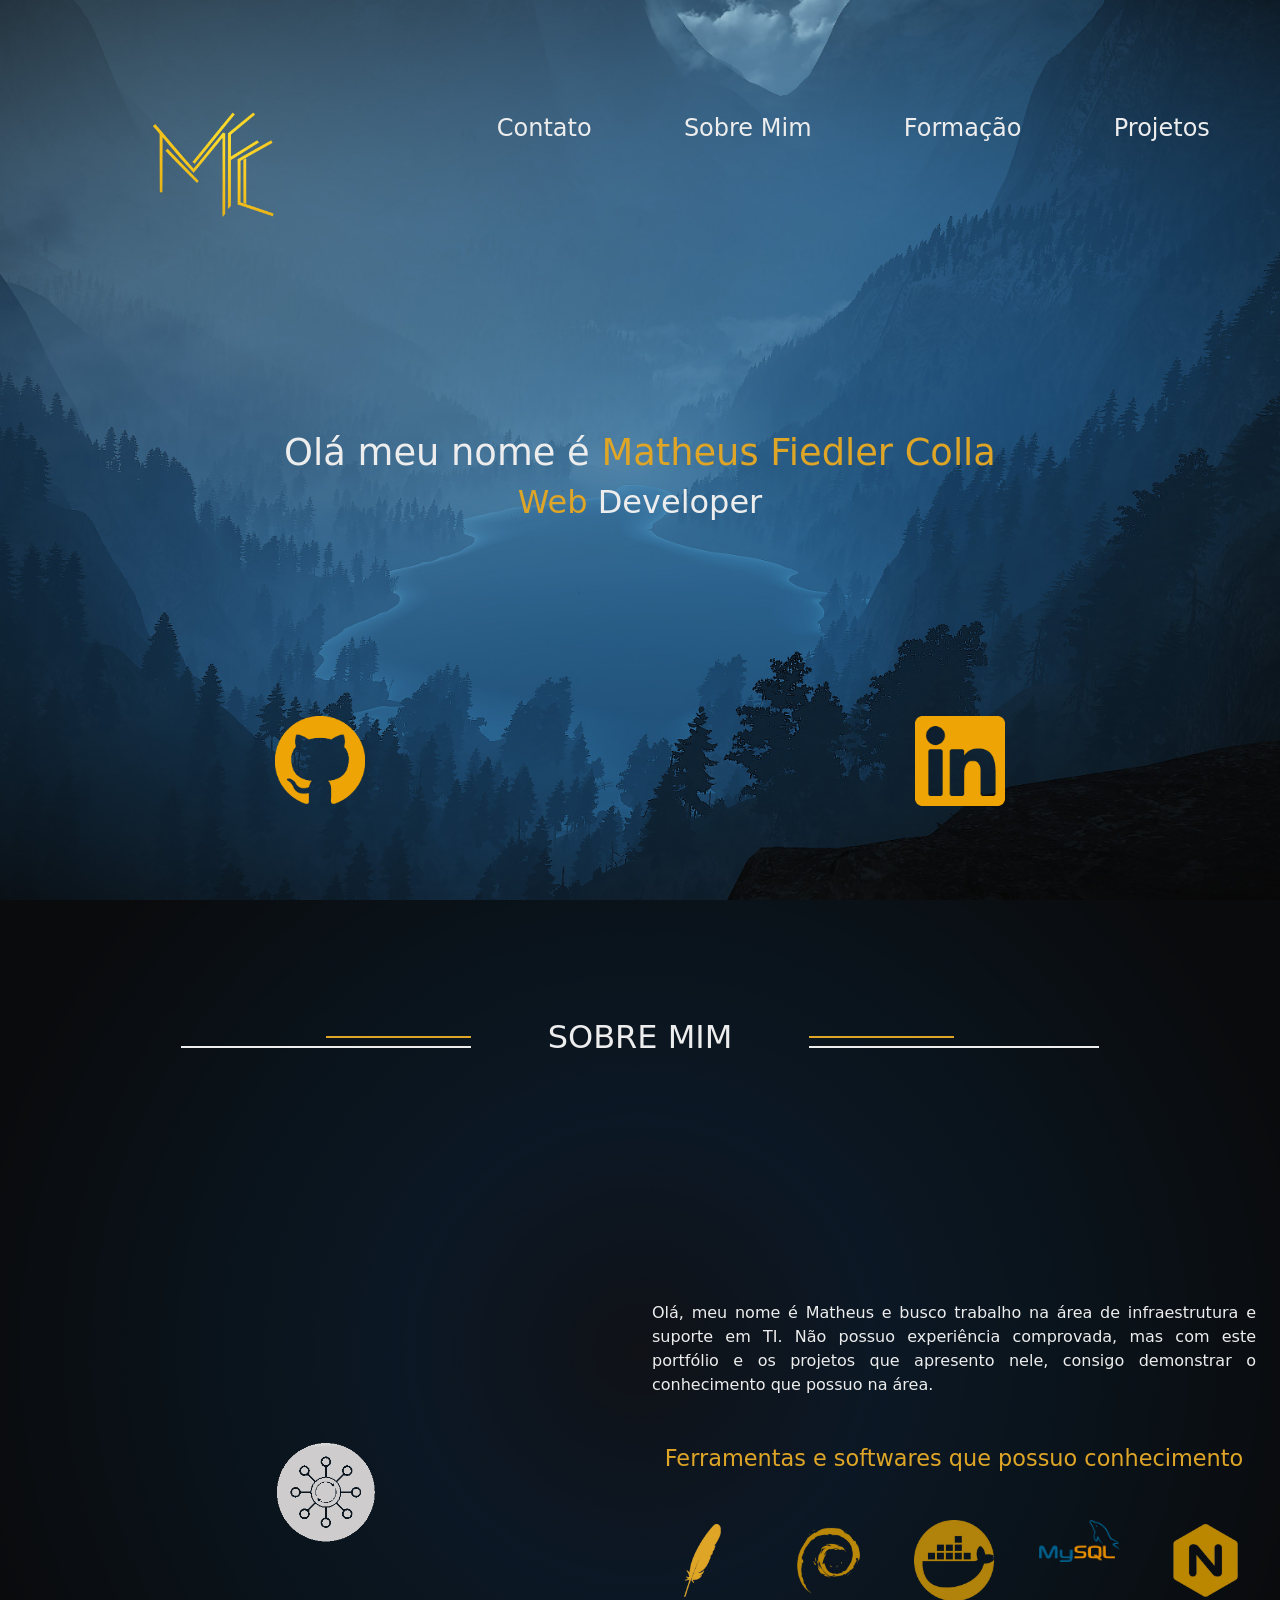
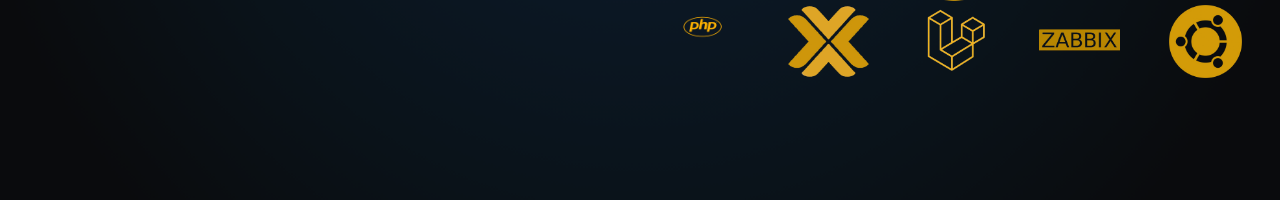
<file: index.html>
<!doctype html>
<html lang="en">
  <head>
    <meta charset="utf-8" />
    <meta name="viewport" content="width=device-width, initial-scale=1" />
    <title>layoutit-project</title>
    <meta name="description" content="Generated with Layoutit" />
    <link href="https://cdn.jsdelivr.net/npm/bootstrap@5.3.8/dist/css/bootstrap.min.css" rel="stylesheet">

    <link rel="stylesheet" href="./css/animacoes.css">
    <link rel="stylesheet" href="./css/pagina_inicial.css">
    <link rel="stylesheet" href="./css/sobre_mim.css">
        <style>

        html, body{
        height: 100%;
        margin: 0;
    }

    :root{
        --cor_linhas: #dea526;
        --cor_texto: #ededed;
        --fonte_texto: "Arimo", sans-serif;
        --fonte_titulos: "Roboto Flex", sans-serif;
        --contorno_hover_cursos: #ffffff70;
    }

    #sobre_mim h1{
        color: var(--cor_texto);
        font-weight: 300;
    }

    #sobre_mim h3{
        color: #dea526;
        font-weight: 200;
    }

    #sobre_mim p{
        color: var(--cor_texto);
        font-weight: 200;
    }

    #sobre_mim{
        min-height: 100vh;
        background-image: url("../images/fundo.png");
        background-size: cover;        
        background-position: center;   
        background-repeat: no-repeat; 
    }

    #sobre_mim .img-fluid{
        max-height: 100px;
    }


    </style>
  </head>
  <body>
    <div id="home" class="container-fluid d-flex flex-column justify-content-around min-vh-100">
    <div class="row">
        <div class="col-4 d-flex justify-content-center align-items-center">
            <img
                class="img logo rounded"
                src="./images/logo_matheus.png"
                alt="Logo com iniciais do meu nome"
            />
        </div>
    <div class="col-8">
        <div id="nav-area">
            <div class="row">
            <div class="col">
                <nav class="navbar navbar-expand-sm">
                <div class="container-fluid d-flex justify-content-end">
                    <button class="navbar-toggler" type="button" data-bs-toggle="collapse" data-bs-target="#navbarText" aria-controls="navbarText" aria-expanded="false" aria-label="Toggle navigation">
                        <span class="navbar-toggler-icon"></span>
                    </button>
                    <div class="collapse navbar-collapse" id="navbarText">
                        <ul class="navbar-nav d-flex justify-content-around align-items-center w-100">
                            <li class="nav-item">
                            <a id="botao_contato" class="nav-link" href="#" alt="Contato">Contato</a>
                            </li>
                            <li class="nav-item">
                            <a class="nav-link" href="#sobre_mim" alt="Sobre Mim">Sobre Mim</a>
                            </li>
                            <li class="nav-item">
                            <a class="nav-link" href="#" alt="Formação">Formação</a>
                            </li>
                            <li class="nav-item">
                            <a class="nav-link" href="#" alt="Projetos">Projetos</a>
                            </li>
                        </ul>
                    </div>
                </div>
                </nav>

            </div>
            </div>
        </div>
    </div>
    </div>
    <div class="row">
        <div class="col-12">
            <h1 class="h1 text-center pr-3">
                Olá meu nome é <span>Matheus Fiedler Colla</span>
            </h1>
            <h2 class="h2 text-center">
                <span>Web</span> Developer
            </h2>
            <div id="contatos" class="d-none flex-column flex-md-row justify-content-center align-items-center gap-3 mt-4">
                <div class="contato-item">
                    <img class="imagem_contato img-fluid icone rounded" src="images/icone_telefone.png" alt="Ícone Telefone">
                    <p class="contato-texto">(55) 9 8123-2927</p>
                </div>

                <div class="contato-item">
                    <img class="imagem_contato img-fluid icone rounded" src="images/icone_email.png" alt="Ícone Email">
                    <p class="contato-texto">matheusfiedlercolla@gmail.com</p>
                </div>
            </div> 
        </div>
    </div>
    <div class="row">
        <div class="col-6 d-flex justify-content-center">
            <a href="">
                <img
                    class="img-fluid icone rounded"
                    src="./images/git.png"
                    alt="Bike"
                />
            </a>
        </div>
        <div class="col-6 d-flex justify-content-center">
            <a href="">
                <img
                    class="img-fluid icone rounded"
                    src="./images/linkedin.png"
                    alt="Bike"
                />
            </a>
        </div>
    </div>
</div>

<!-- CONTAINER SOBRE MIM -->
<div id="sobre_mim" class="container-fluid d-flex flex-column min-vh-100 align-items-center justify-content-around">
    <div class="row d-flex justify-content-center align-items-center w-100">
        <div class="col-3 d-flex flex-column align-items-end">
            <div class="col-6 mb-2" style="border: 1px solid #dea526;"></div>
            <div class="col-12" style="border: 1px solid #ededed;"></div>
        </div>
        <div class="col-3">
            <h1 class="h1 text-center">
               SOBRE MIM
            </h1>
        </div>
        <div class="col-3 d-flex flex-column">
            <div class="col-6 mb-2" style="border: 1px solid #dea526;"></div>
            <div class="col-12" style="border: 1px solid #ededed;"></div>
        </div>
    </div>
    <div id="conteudo_sobre" class="row w-100">
        <div class="col-6 d-flex justify-content-center align-items-center">
            <img
                class="img-fluid rounded"
                src="./images/sistemas para internet.png"
                alt="Bike"
            />
        </div>
        <div class="col-6">
            <p class="text-left mb-5">
                Olá, meu nome é Matheus e busco trabalho na área de infraestrutura e suporte em TI.
                Não possuo experiência comprovada, mas com este portfólio e os projetos que apresento nele,
                consigo demonstrar o conhecimento que possuo na área.
            </p>
            <h3 class="h3 text-center mb-5">
                Ferramentas e softwares que possuo conhecimento
            </h3>
            <div class="row d-flex justify-content-around">
                <div class="col-2">
                    <img
                        class="img-fluid"
                        src="/images/apache.jpg"
                        alt="Bike"
                    />
                </div>
                <div class="col-2">
                    <img
                        class="img-fluid"
                        src="/images/debian.png"
                        alt="Bike"
                    />
                </div>
                <div class="col-2">
                    <img
                        class="img-fluid"
                        src="/images/docker.png"
                        alt="Bike"
                    />
                </div>
                <div class="col-2">
                    <img
                        class="img-fluid"
                        src="/images/mysql.png"
                        alt="Bike"
                    />
                </div>
                <div class="col-2">
                    <img
                        class="img-fluid"
                        src="/images/nginx.png"
                        alt="Bike"
                    />
                </div>
            </div>
            <div class="row d-flex justify-content-around">
                <div class="col-2">
                    <img
                        class="img-fluid"
                        src="/images/php.png"
                        alt="Bike"
                    />
                </div>
                 <div class="col-2">
                    <img
                        class="img-fluid"
                        src="/images/proxmox.png"
                        alt="Bike"
                    />
                </div>
                <div class="col-2">
                    <img
                        class="img-fluid"
                        src="/images/Laravel.png"
                        alt="Bike"
                    />
                </div>
                <div class="col-2">
                    <img
                        class="img-fluid"
                        src="/images/zabbix.png"
                        alt="Bike"
                    />
                </div>
                <div class="col-2">
                    <img
                        class="img-fluid"
                        src="/images/ubuntu.png"
                        alt="Bike"
                    />
            </div>
        </div>
    </div>
</div>
</div>
<script src="https://cdn.jsdelivr.net/npm/bootstrap@5.3.8/dist/js/bootstrap.bundle.min.js"></script>
<script src="/js/home.js"></script>
  </body>
</html>
</file>
<file: css/animacoes.css>
@keyframes surgir_cima_baixo{
    from{
        transform: translateY(-50px);
    }

    to{
        transform: translateY(0px);
    }
}

@keyframes surgir_baixo_cima{
    from{
        transform: translateY(50px);
    }

    to{
        transform: translateY(0px);
    }
}

@keyframes surgir_esquerda_direita {
    from{
        transform: translateX(90px);
    }

    to{
        transform: translateX(0px);
    }
}

@keyframes contornar_bordas{
    0% {
        border-bottom: 1px solid var(--cor_linhas);
    }

    25%{
        border-bottom: 1px solid var(--cor_linhas);
        border-right: 1px solid var(--cor_linhas);
    }

    75%{
        border-bottom: 1px solid var(--cor_linhas);
        border-right: 1px solid var(--cor_linhas);
        border-top: 1px solid var(--cor_linhas);
    }

    100%{
        border-bottom: 1px solid var(--cor_linhas);
        border-right: 1px solid var(--cor_linhas);
        border-top: 1px solid var(--cor_linhas);
        border-left: 1px solid var(--cor_linhas);
    }
}

@keyframes surgir_menu{
    from{
        transform: translateX(40px);
    }

    to{
        transform: translateX(0px);
    }
}
</file>
<file: css/pagina_inicial.css>
:root {
    --font-size-base: 1rem;
}
#home{
    gap: 0;
    min-height: 100vh;
    background-image: url("../images/plano_fundo.png");
    background-size: cover;        
    background-position: center;   
    background-repeat: no-repeat; 
    }
#home .icone {
    max-width: 90px;
    height: auto;
}

#home .logo{
    max-width: 150px;
    height: auto;
}
#home .imagem_contato{
    max-width: 50px;
    height: auto;
    margin-bottom: 2%;
}

#home .h1,.h2,.h4, .nav-item{
    font-weight: 300;
    color: #ededed;
}

#home .nav-link{
    color: #ededed;
}

#home .nav-link:hover{
    color: #dea526;
}

#home span{
    color: #dea526;
}

#home p{
    color: #ededed;
    font-weight: 300;
    background: rgba(0,0,0,0.4);
    padding: 5px;
    border-radius: 5px;
}

#contatos {
    width: 100%;
}

.contato-item {
    display: flex;
    align-items: center;
    justify-content: center;
    gap: 8px;
}

.contato-texto {
    margin: 0;
    white-space: nowrap;
}

#home .imagem_contato {
    max-width: 42px;
    height: auto;
    margin-bottom: 0;
}


/* // Small devices (landscape phones, 576px and up) */
@media (width < 576px) { 
    #home .nav-item{
        font-size: calc(var(--font-size-base)* 1.3);
    }
    #home h1{
        font-size: calc((var(--font-size-base)*1.5));
    }
    #home h2{
        font-size: calc((var(--font-size-base)*1.4));
    }
    #home{
        font-size: calc((var(--font-size-base)*1));
    }

    #home .icone{
        max-width: 70px;
    }

    #home .logo{
        max-width: 130px;
    }

    #home .imagem_contato{
        max-width: 40px;
    }
}

/* // Small devices (landscape phones, 576px and up) */
@media (min-width: 576px) { 
    #home .nav-item{
        font-size: calc(var(--font-size-base)* 1.3);
    }
    #home h1{
        font-size: calc((var(--font-size-base)*2));
    }
    #home h2{
        font-size: calc((var(--font-size-base)*1.8));
    }
    #home{
        font-size: calc((var(--font-size-base)*1));
    }
}

/* // Medium devices (tablets, 768px and up) */
@media (min-width: 768px) { 
    #home .nav-item{
        font-size: calc(var(--font-size-base)* 1.5);
    }
    #home h1{
        font-size: calc((var(--font-size-base)*2));
    }
    #home h2{
        font-size: calc((var(--font-size-base)*2));
    }
    #home{
        font-size: calc((var(--font-size-base)*1.1));
    }
 }

/* // Large devices (desktops, 992px and up) */
@media (min-width: 992px) { 
    #home .nav-item{
        font-size: calc(var(--font-size-base)* 1.45);
    }
    #home h1{
        font-size: calc((var(--font-size-base)*2));
    }
    #home h2{
        font-size: calc((var(--font-size-base)*1.2));
    }
 }

/* // X-Large devices (large desktops, 1200px and up) */
@media (min-width: 1200px) { 
    #home .nav-item{
        font-size: calc(var(--font-size-base)*1.5);
    }
    #home h1{
        font-size: calc((var(--font-size-base)*2.3));
    }
    #home h2{
        font-size: calc((var(--font-size-base)*2));
    }
    #home{
        font-size: calc((var(--font-size-base)*1.3));
    }
 }

/* // XX-Large devices (larger desktops, 1400px and up) */
@media (min-width: 1400px) { 
    #home .nav-item{
        font-size: calc(var(--font-size-base)*1.75);
    }
    #home h1{
        font-size: calc((var(--font-size-base)*2.5));
    }
    #home h2{
        font-size: calc((var(--font-size-base)*2.2));
    }
    #home{
        font-size: calc((var(--font-size-base)*1.5));
    }
 }
</file>
<file: css/sobre_mim.css>
#sobre_mim h1{
    color: var(--cor_texto);
    font-weight: 300;
}

#sobre_mim h3{
    color: #dea526;
    font-weight: 200;
}

#sobre_mim p{
    color: var(--cor_texto);
    font-weight: 200;
}

#sobre_mim{
    min-height: 100vh;
    background-image: url("../images/fundo.png");
    background-size: cover;        
    background-position: center;   
    background-repeat: no-repeat; 
}


/* // Small devices (landscape phones, 576px and up) */
@media (width < 576px) { 
    #sobre_mim h1{
        font-size: calc((var(--font-size-base)*1.4));
    }
    #sobre_mim p{
        font-size: calc((var(--font-size-base)*0.9));
    }

    #conteudo_sobre{
        flex-direction: column;
        align-items: center;
        justify-content: space-between;
        gap: 80px;
    }
    
}

/* // Small devices (landscape phones, 576px and up) */
@media (min-width: 576px) { 
    #sobre_mim h1{
        font-size: calc((var(--font-size-base)*1.8));
    }
    #sobre_mim p{
        font-size: calc((var(--font-size-base)*1.3));
        text-align: justify;
    }

    #sobre_mim h3{
        font-size: calc((var(--font-size-base)*1.2));
    }
    #sobre_mim .img-fluid{
        max-height: 100px;
    }
    #conteudo_sobre{
        flex-direction: column;
        align-items: center;
        justify-content: space-between;
    }
}

/* // Medium devices (tablets, 768px and up) */
@media (min-width: 768px) { 
    #sobre_mim h1{
        font-size: calc((var(--font-size-base)*1.8));
    }
    #sobre_mim p{
        font-size: calc((var(--font-size-base)*1.3));
        text-align: justify;
    }

    #sobre_mim h3{
        font-size: calc((var(--font-size-base)*1.2));
    }
    #sobre_mim .img-fluid{
        max-height: 100px;
    }
    #conteudo_sobre{
        flex-direction: column;
        align-items: center;
        justify-content: center;
    }
 }

/* // Large devices (desktops, 992px and up) */
@media (min-width: 992px) { 
    #sobre_mim h1{
        font-size: calc((var(--font-size-base)1.7));
    }
    #sobre_mim p{
        font-size: calc((var(--font-size-base)*1.0));
    }

    #sobre_mim h3{
        font-size: calc((var(--font-size-base)*1.5));
    }
    #sobre_mim .img-fluid{
        max-height: 60px;
    }
    #conteudo_sobre{
        flex-direction: column;
        align-items: center;
    }
 }

/* // X-Large devices (large desktops, 1200px and up) */
@media (min-width: 1200px) { 
    #sobre_mim h1{
        font-size: calc((var(--font-size-base)*2));
    }
    #sobre_mim p{
        font-size: calc((var(--font-size-base)*1.0));
    }

    #sobre_mim h3{
        font-size: calc((var(--font-size-base)*1.4));
    }
    #sobre_mim .img-fluid{
        max-height: 80px;
    }
    #conteudo_sobre{
        flex-direction: row;
        align-items: center;
        justify-content: space-between;
    }
 }

/* // XX-Large devices (larger desktops, 1400px and up) */
@media (min-width: 1400px) { 
    #sobre_mim h1{
        font-size: calc((var(--font-size-base)*2.4));
    }
    #sobre_mim p{
        font-size: calc((var(--font-size-base)*1.2));
    }

    #sobre_mim h3{
        font-size: calc((var(--font-size-base)*1.8));
    }
    #sobre_mim .img-fluid{
        max-height: 100px;
    }
    #conteudo_sobre{
        flex-direction: row !important;
        align-items: center;
        justify-content: center;
    }
 }
</file>
